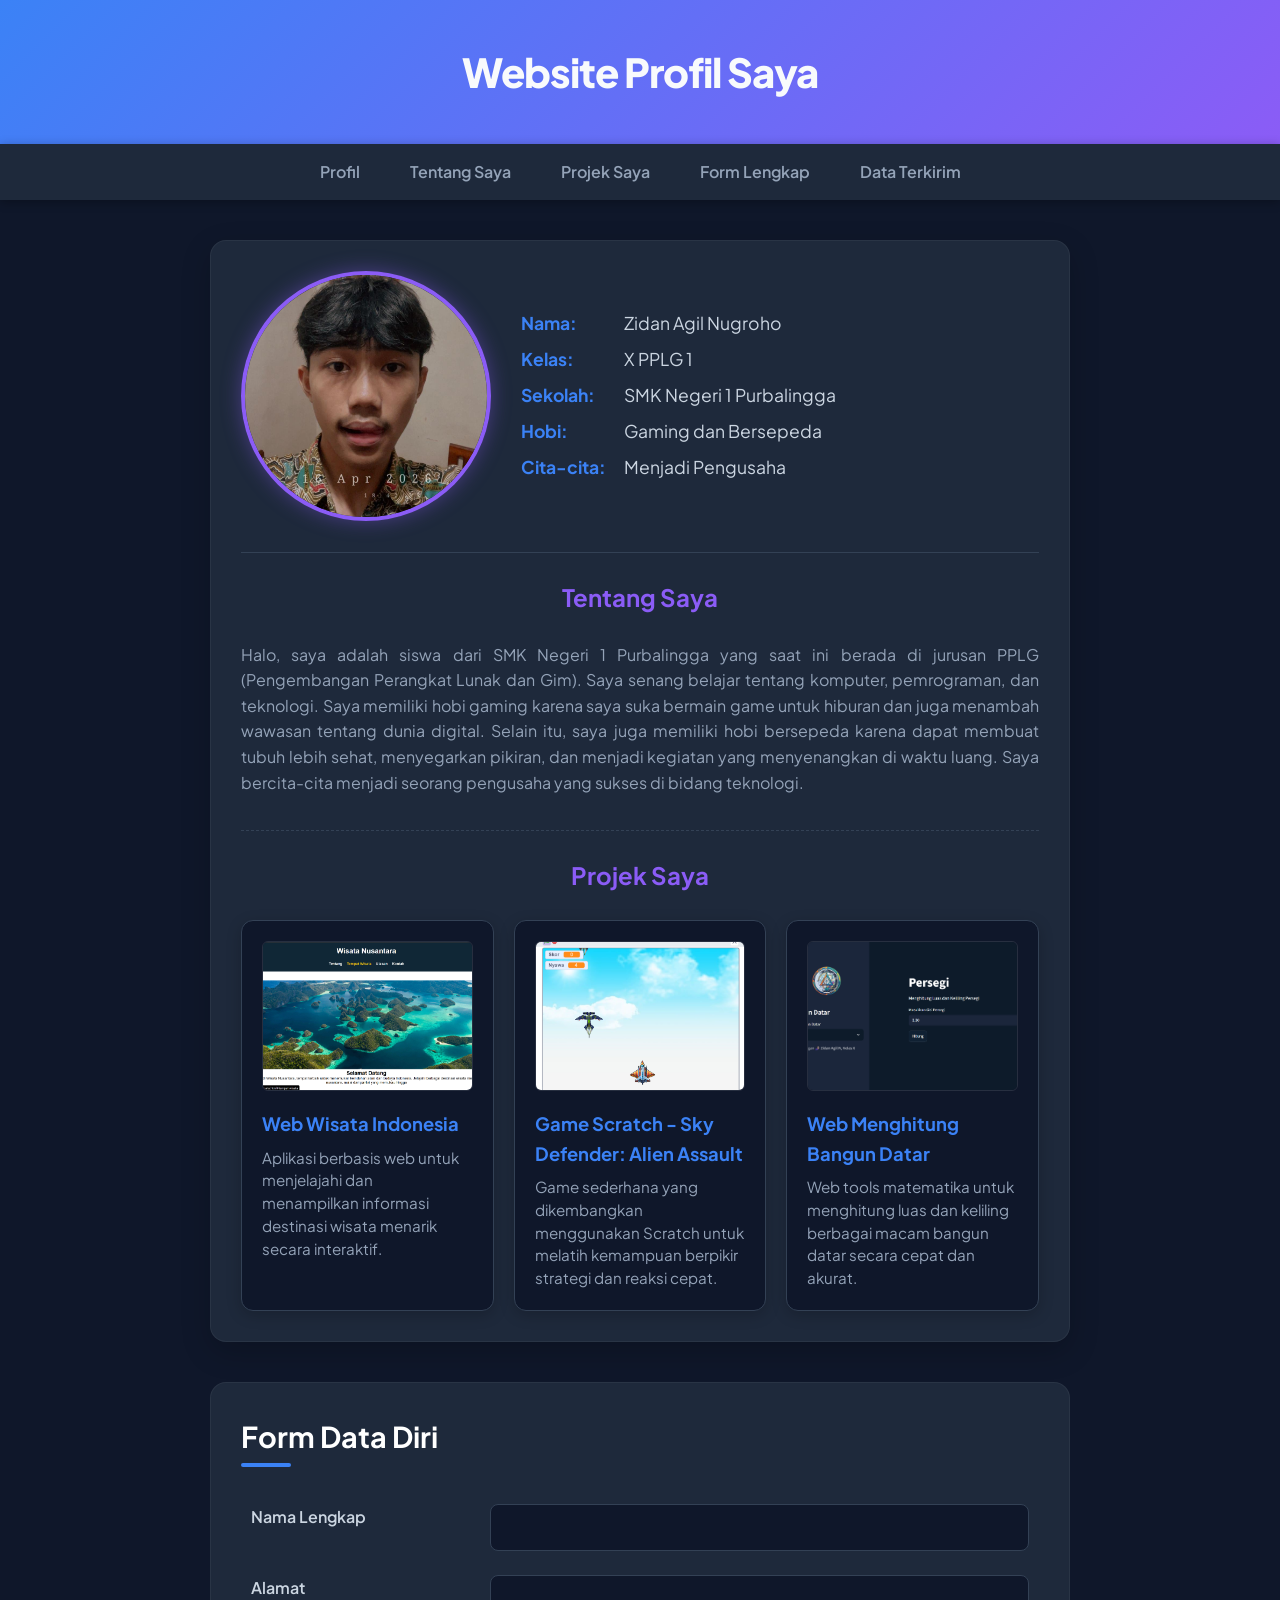
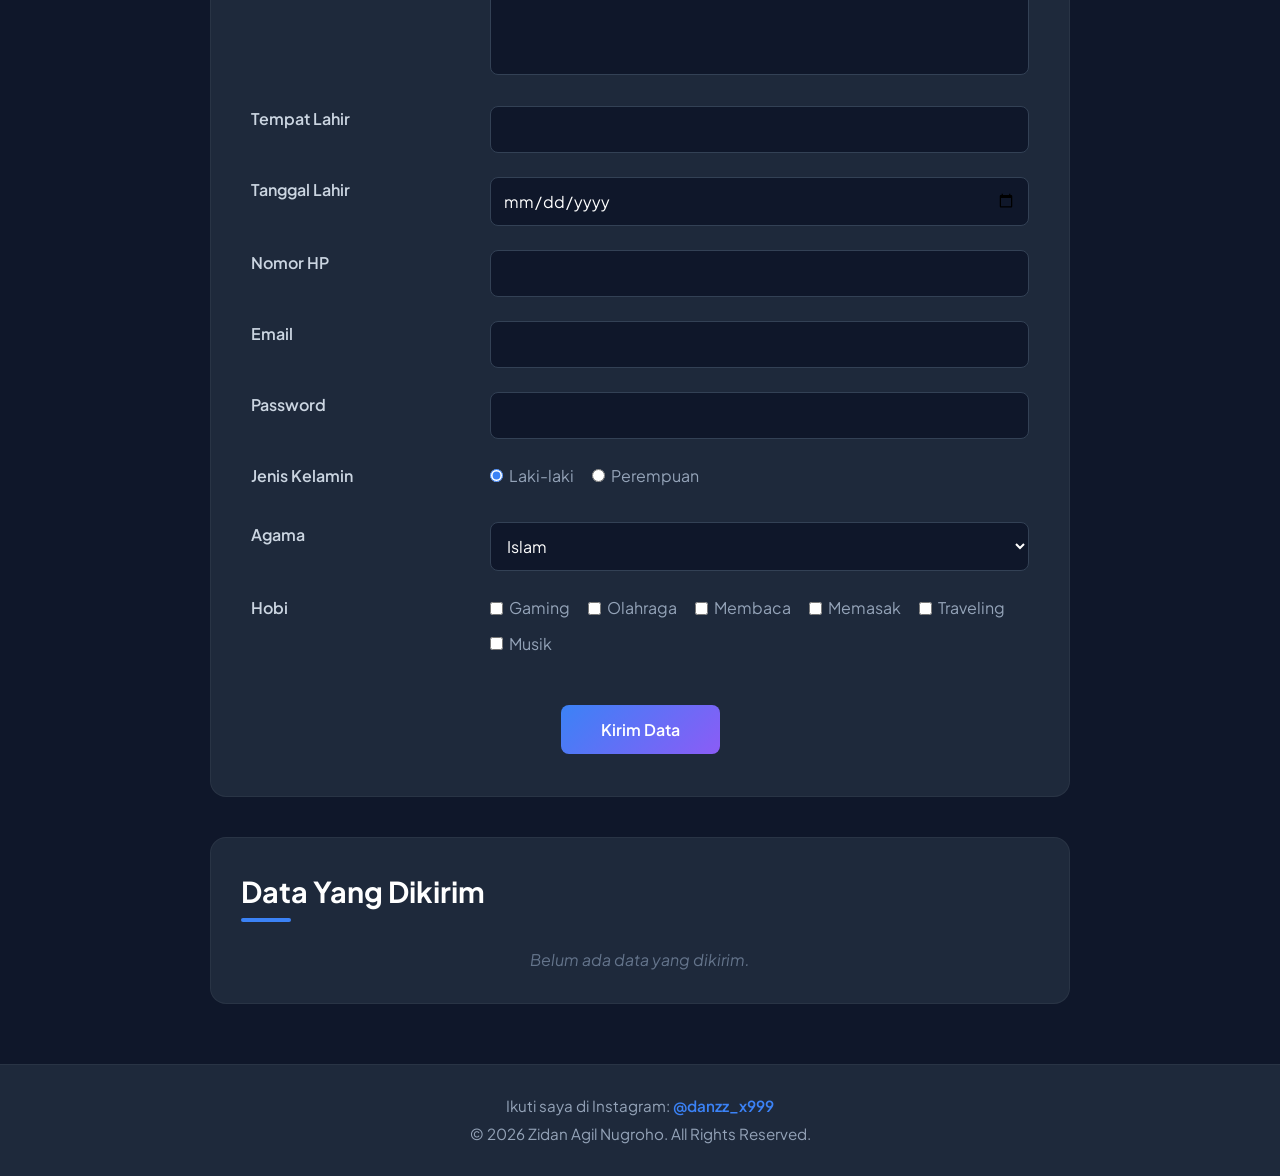
<file: index.html>
<!DOCTYPE html>
<html lang="id">
<head>
    <meta charset="UTF-8">
    <meta name="viewport" content="width=device-width, initial-scale=1.0">
    <title>Website Profil dan Form</title>
    <link rel="stylesheet" href="style.css">
    <link href="https://fonts.googleapis.com/css2?family=Plus+Jakarta+Sans:wght=400;600;800&display=swap" rel="stylesheet">
</head>
<body>

    <header class="header-colored">
        <h1>Website Profil Saya</h1>
    </header>

    <nav>
        <a href="#profil">Profil</a>
        <a href="#tentang-saya">Tentang Saya</a>
        <a href="#projek">Projek Saya</a> 
        <a href="#form">Form Lengkap</a>
        <a href="#hasilData">Data Terkirim</a>
    </nav>

    <main class="container">
        
        <section id="profil" class="profil-card">
            <div class="profil-top">
                <div class="profile-img-container">
                    <img src="FOTOZIDAN.jpeg" alt="Foto Profil">
                </div>
                <div class="profil-info">
                    <p><b>Nama:</b> Zidan Agil Nugroho</p>
                    <p><b>Kelas:</b> X PPLG 1</p>
                    <p><b>Sekolah:</b> SMK Negeri 1 Purbalingga</p>
                    <p><b>Hobi:</b> Gaming dan Bersepeda</p>
                    <p><b>Cita-cita:</b> Menjadi Pengusaha</p>
                </div>
            </div>
            
            <div id="tentang-saya" class="tentang-saya">
                <h3>Tentang Saya</h3>
                <p>
                    Halo, saya adalah siswa dari SMK Negeri 1 Purbalingga yang saat ini
                    berada di jurusan PPLG (Pengembangan Perangkat Lunak dan Gim).
                    Saya senang belajar tentang komputer, pemrograman, dan teknologi.
                    Saya memiliki hobi gaming karena saya suka bermain game untuk hiburan
                    dan juga menambah wawasan tentang dunia digital. Selain itu, saya juga
                    memiliki hobi bersepeda karena dapat membuat tubuh lebih sehat,
                    menyegarkan pikiran, dan menjadi kegiatan yang menyenangkan di waktu luang.
                    Saya bercita-cita menjadi seorang pengusaha yang sukses di bidang teknologi.
                </p>
            </div>

            <div id="projek" class="projek-container">
                <h3>Projek Saya</h3>
                <div class="projek-grid">
                    <div class="projek-box">
                        <img src="web2.png" alt="Ilustrasi PPLG" class="img-responsive">
                        <h4>Web Wisata Indonesia</h4>
                        <p>Aplikasi berbasis web untuk menjelajahi dan menampilkan informasi destinasi wisata menarik secara interaktif.</p>
                    </div>
                    <div class="projek-box">
                        <img src="game.png" alt="Ilustrasi PPLG" class="img-responsive">
                        <h4>Game Scratch - Sky Defender: Alien Assault</h4>
                        <p>Game sederhana yang dikembangkan menggunakan Scratch untuk melatih kemampuan berpikir strategi dan reaksi cepat.</p>
                    </div>
                    <div class="projek-box">
                        <img src="hitung2.png" alt="Ilustrasi PPLG" class="img-responsive">
                        <h4>Web Menghitung Bangun Datar</h4>
                        <p>Web tools matematika untuk menghitung luas dan keliling berbagai macam bangun datar secara cepat dan akurat.</p>
                    </div>
                </div>
            </div>
        </section>

        <section id="form" class="form-section">
            <h2>Form Data Diri</h2>
            <form id="dataForm">
                <table>
                    <tr>
                        <td><label for="nama">Nama Lengkap</label></td>
                        <td><input type="text" id="nama" size="40" required></td>
                    </tr>
                    <tr>
                        <td><label for="alamat">Alamat</label></td>
                        <td><textarea id="alamat" rows="4" cols="38" required></textarea></td>
                    </tr>
                    <tr>
                        <td><label for="tempatLahir">Tempat Lahir</label></td>
                        <td><input type="text" id="tempatLahir" required></td>
                    </tr>
                    <tr>
                        <td><label for="tanggalLahir">Tanggal Lahir</label></td>
                        <td><input type="date" id="tanggalLahir" required></td>
                    </tr>
                    <tr>
                        <td><label for="nomorHp">Nomor HP</label></td>
                        <td><input type="tel" id="nomorHp" pattern="[0-9]+" title="Hanya diperbolehkan memasukkan angka" required></td>
                    </tr>
                    <tr>
                        <td><label for="email">Email</label></td>
                        <td><input type="email" id="email" required></td>
                    </tr>
                    <tr>
                        <td><label for="password">Password</label></td>
                        <td><input type="password" id="password" required></td>
                    </tr>
                    <tr>
                        <td>Jenis Kelamin</td>
                        <td class="radio-group">
                            <label><input type="radio" name="jk" value="Laki-laki" checked> Laki-laki</label>
                            <label><input type="radio" name="jk" value="Perempuan"> Perempuan</label>
                        </td>
                    </tr>
                    <tr>
                        <td><label for="agama">Agama</label></td>
                        <td>
                            <select id="agama">
                                <option value="Islam">Islam</option>
                                <option value="Kristen">Kristen</option>
                                <option value="Katolik">Katolik</option>
                                <option value="Hindu">Hindu</option>
                                <option value="Buddha">Buddha</option>
                            </select>
                        </td>
                    </tr>
                    <tr>
                        <td>Hobi</td>
                        <td class="checkbox-group">
                            <label><input type="checkbox" name="hobi" value="Gaming"> Gaming</label>
                            <label><input type="checkbox" name="hobi" value="Olahraga"> Olahraga</label>
                            <label><input type="checkbox" name="hobi" value="Membaca"> Membaca</label>
                            <label><input type="checkbox" name="hobi" value="Memasak"> Memasak</label>
                            <label><input type="checkbox" name="hobi" value="Traveling"> Traveling</label>
                            <label><input type="checkbox" name="hobi" value="Musik"> Musik</label>
                        </td>
                    </tr>
                    <tr>
                        <td colspan="2" style="text-align: center;">
                            <button type="submit" class="btn-submit" accesskey="s">Kirim Data</button>
                        </td>
                    </tr>
                </table>
            </form>
        </section>

        <section id="hasilData" class="hasil-section">
            <h2>Data Yang Dikirim</h2>
            <div id="outputList">
                <div class="no-data">Belum ada data yang dikirim.</div>
            </div>
        </section>
        
    </main>

    <footer>
        <p>Ikuti saya di Instagram: <a href="https://www.instagram.com/danzz_x999?igsh=YTlzMWozeGFqNzg3" target="_blank">@danzz_x999</a></p>
        <p>&copy; 2026 Zidan Agil Nugroho. All Rights Reserved.</p>
    </footer>

    <script src="pjbl.js"></script>
</body>
</html>
</file>
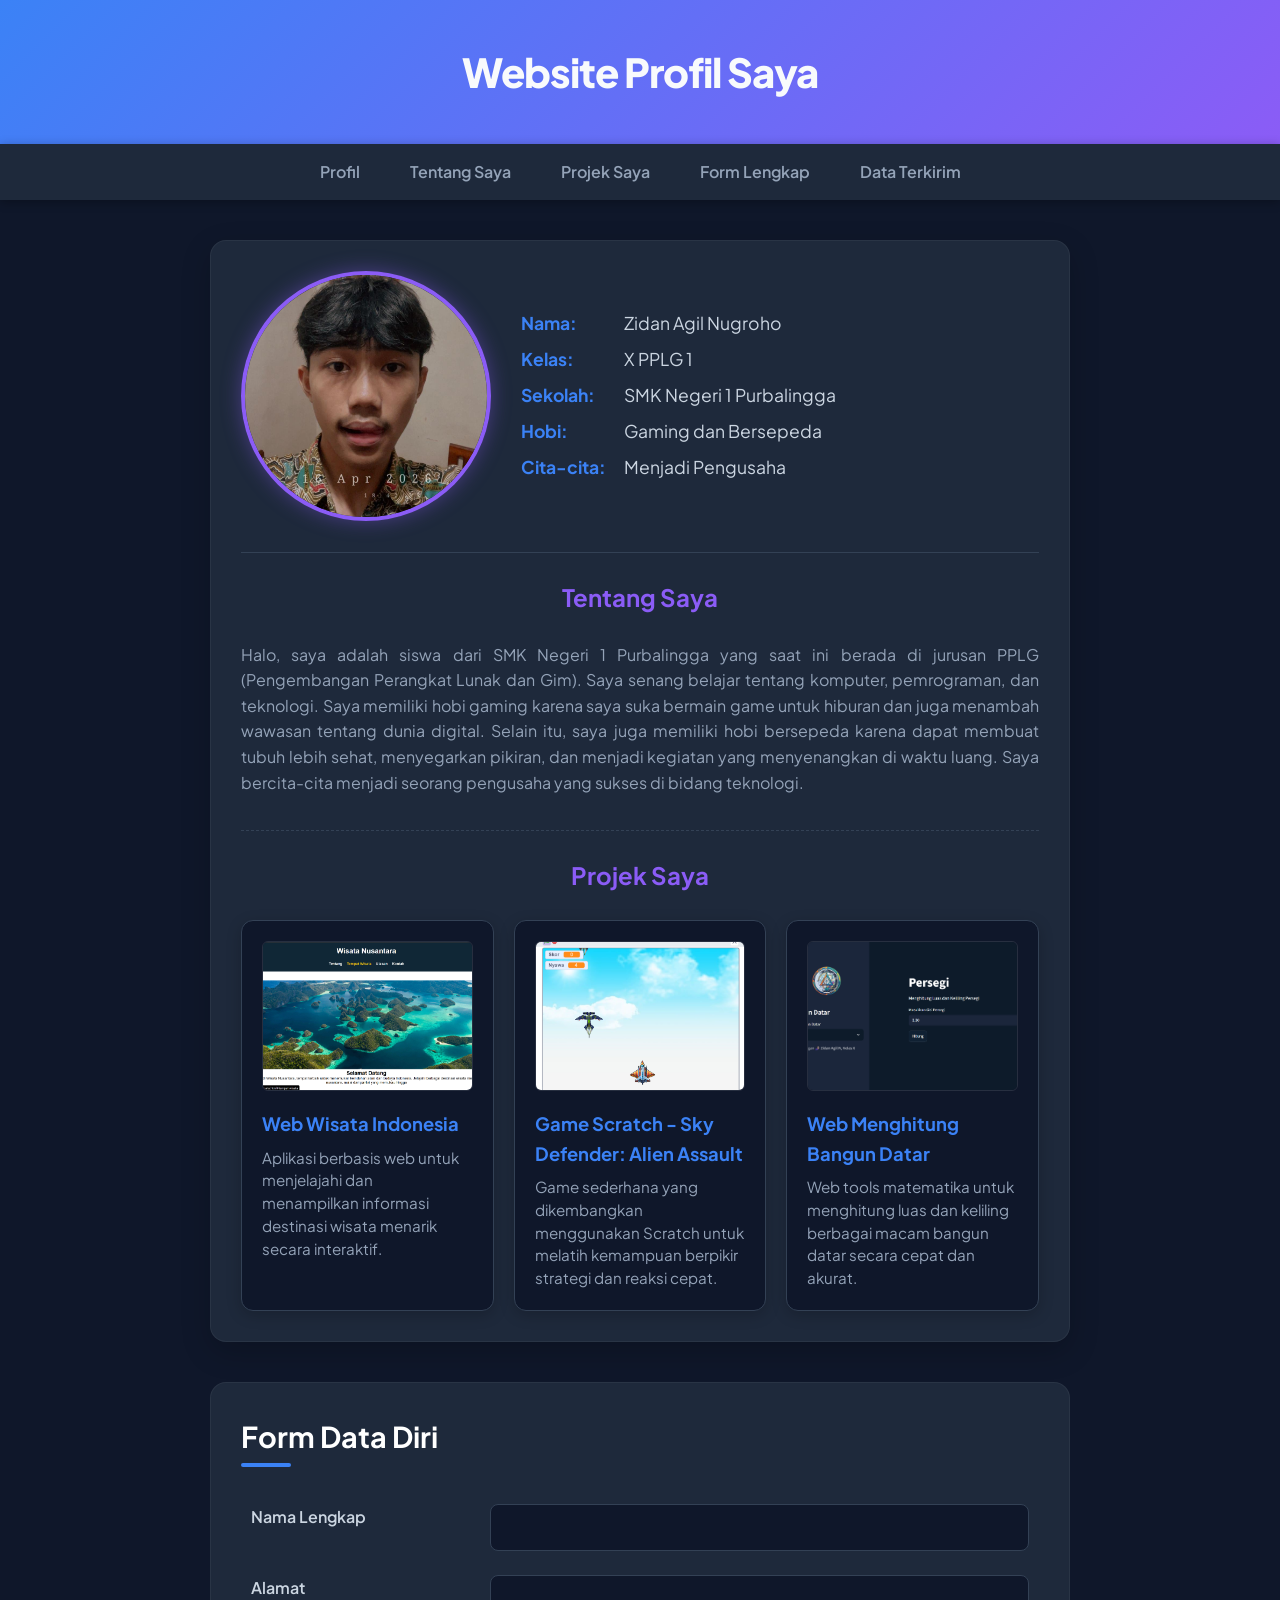
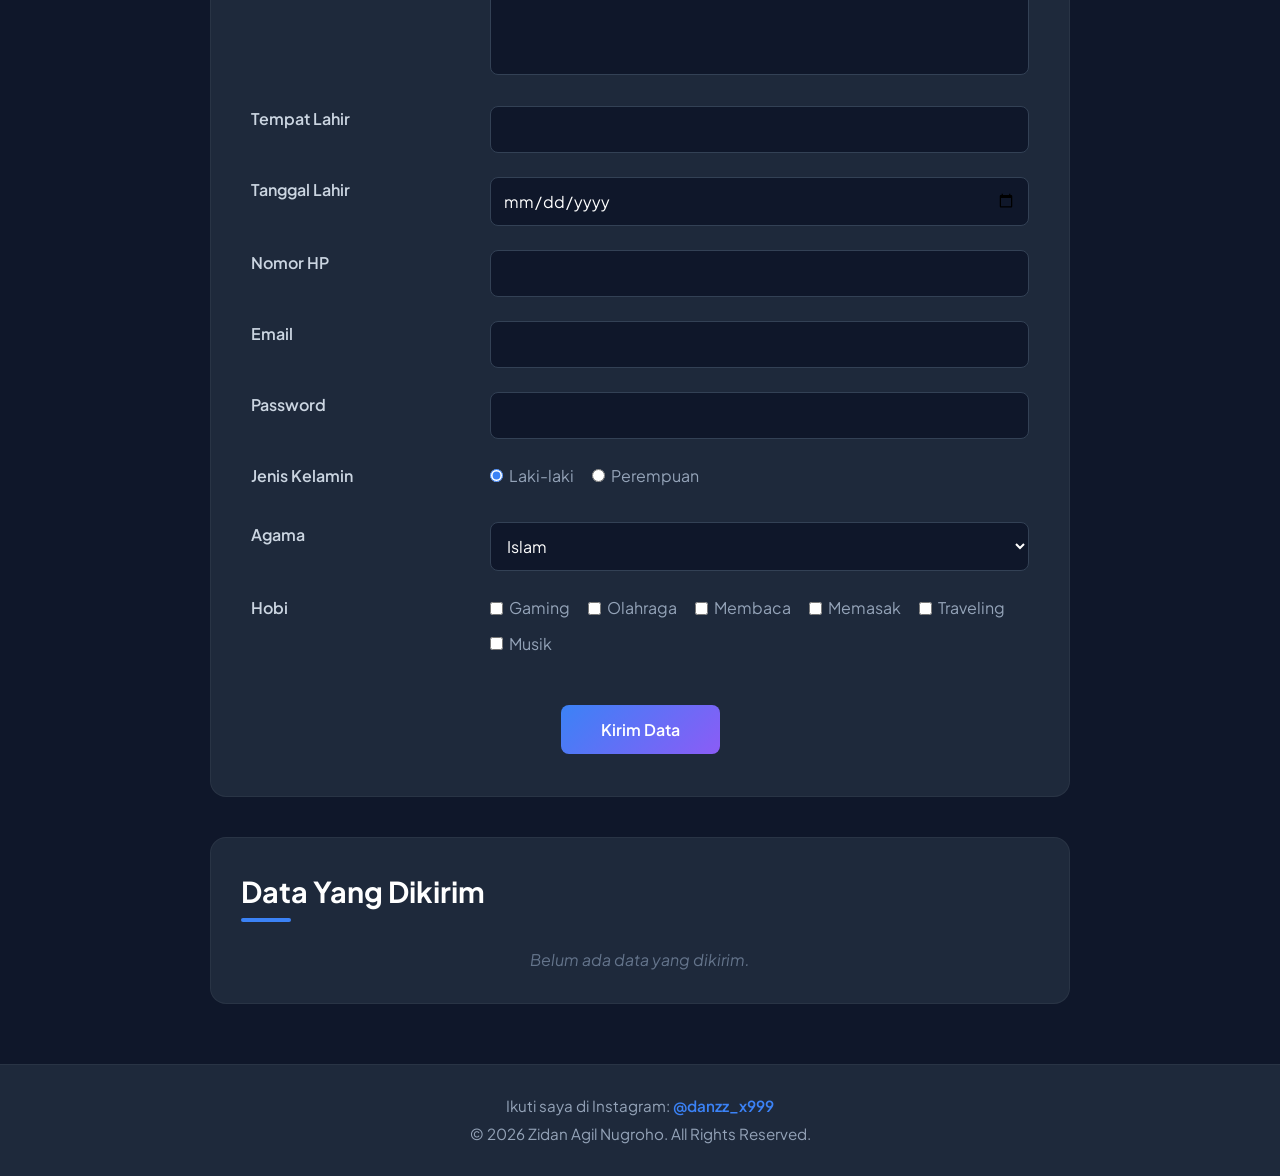
<file: zidanpjbl.html>
<!DOCTYPE html>
<html lang="id">
<head>
    <meta charset="UTF-8">
    <meta name="viewport" content="width=device-width, initial-scale=1.0">
    <title>Website Profil dan Form</title>
    <link rel="stylesheet" href="stylezidan.css">
    <link href="https://fonts.googleapis.com/css2?family=Plus+Jakarta+Sans:wght=400;600;800&display=swap" rel="stylesheet">
</head>
<body>

    <header class="header-colored">
        <h1>Website Profil Saya</h1>
    </header>

    <nav>
        <a href="#profil">Profil</a>
        <a href="#tentang-saya">Tentang Saya</a>
        <a href="#projek">Projek Saya</a> 
        <a href="#form">Form Lengkap</a>
        <a href="#hasilData">Data Terkirim</a>
    </nav>

    <main class="container">
        
        <section id="profil" class="profil-card">
            <div class="profil-top">
                <div class="profile-img-container">
                    <img src="FOTOZIDAN.jpeg" alt="Foto Profil">
                </div>
                <div class="profil-info">
                    <p><b>Nama:</b> Zidan Agil Nugroho</p>
                    <p><b>Kelas:</b> X PPLG 1</p>
                    <p><b>Sekolah:</b> SMK Negeri 1 Purbalingga</p>
                    <p><b>Hobi:</b> Gaming dan Bersepeda</p>
                    <p><b>Cita-cita:</b> Menjadi Pengusaha</p>
                </div>
            </div>
            
            <div id="tentang-saya" class="tentang-saya">
                <h3>Tentang Saya</h3>
                <p>
                    Halo, saya adalah siswa dari SMK Negeri 1 Purbalingga yang saat ini
                    berada di jurusan PPLG (Pengembangan Perangkat Lunak dan Gim).
                    Saya senang belajar tentang komputer, pemrograman, dan teknologi.
                    Saya memiliki hobi gaming karena saya suka bermain game untuk hiburan
                    dan juga menambah wawasan tentang dunia digital. Selain itu, saya juga
                    memiliki hobi bersepeda karena dapat membuat tubuh lebih sehat,
                    menyegarkan pikiran, dan menjadi kegiatan yang menyenangkan di waktu luang.
                    Saya bercita-cita menjadi seorang pengusaha yang sukses di bidang teknologi.
                </p>
            </div>

            <div id="projek" class="projek-container">
                <h3>Projek Saya</h3>
                <div class="projek-grid">
                    <div class="projek-box">
                        <img src="web2.png" alt="Ilustrasi PPLG" class="img-responsive">
                        <h4>Web Wisata Indonesia</h4>
                        <p>Aplikasi berbasis web untuk menjelajahi dan menampilkan informasi destinasi wisata menarik secara interaktif.</p>
                    </div>
                    <div class="projek-box">
                        <img src="game.png" alt="Ilustrasi PPLG" class="img-responsive">
                        <h4>Game Scratch - Sky Defender: Alien Assault</h4>
                        <p>Game sederhana yang dikembangkan menggunakan Scratch untuk melatih kemampuan berpikir strategi dan reaksi cepat.</p>
                    </div>
                    <div class="projek-box">
                        <img src="hitung2.png" alt="Ilustrasi PPLG" class="img-responsive">
                        <h4>Web Menghitung Bangun Datar</h4>
                        <p>Web tools matematika untuk menghitung luas dan keliling berbagai macam bangun datar secara cepat dan akurat.</p>
                    </div>
                </div>
            </div>
        </section>

        <section id="form" class="form-section">
            <h2>Form Data Diri</h2>
            <form id="dataForm">
                <table>
                    <tr>
                        <td><label for="nama">Nama Lengkap</label></td>
                        <td><input type="text" id="nama" size="40" required></td>
                    </tr>
                    <tr>
                        <td><label for="alamat">Alamat</label></td>
                        <td><textarea id="alamat" rows="4" cols="38" required></textarea></td>
                    </tr>
                    <tr>
                        <td><label for="tempatLahir">Tempat Lahir</label></td>
                        <td><input type="text" id="tempatLahir" required></td>
                    </tr>
                    <tr>
                        <td><label for="tanggalLahir">Tanggal Lahir</label></td>
                        <td><input type="date" id="tanggalLahir" required></td>
                    </tr>
                    <tr>
                        <td><label for="nomorHp">Nomor HP</label></td>
                        <td><input type="tel" id="nomorHp" pattern="[0-9]+" title="Hanya diperbolehkan memasukkan angka" required></td>
                    </tr>
                    <tr>
                        <td><label for="email">Email</label></td>
                        <td><input type="email" id="email" required></td>
                    </tr>
                    <tr>
                        <td><label for="password">Password</label></td>
                        <td><input type="password" id="password" required></td>
                    </tr>
                    <tr>
                        <td>Jenis Kelamin</td>
                        <td class="radio-group">
                            <label><input type="radio" name="jk" value="Laki-laki" checked> Laki-laki</label>
                            <label><input type="radio" name="jk" value="Perempuan"> Perempuan</label>
                        </td>
                    </tr>
                    <tr>
                        <td><label for="agama">Agama</label></td>
                        <td>
                            <select id="agama">
                                <option value="Islam">Islam</option>
                                <option value="Kristen">Kristen</option>
                                <option value="Katolik">Katolik</option>
                                <option value="Hindu">Hindu</option>
                                <option value="Buddha">Buddha</option>
                            </select>
                        </td>
                    </tr>
                    <tr>
                        <td>Hobi</td>
                        <td class="checkbox-group">
                            <label><input type="checkbox" name="hobi" value="Gaming"> Gaming</label>
                            <label><input type="checkbox" name="hobi" value="Olahraga"> Olahraga</label>
                            <label><input type="checkbox" name="hobi" value="Membaca"> Membaca</label>
                            <label><input type="checkbox" name="hobi" value="Memasak"> Memasak</label>
                            <label><input type="checkbox" name="hobi" value="Traveling"> Traveling</label>
                            <label><input type="checkbox" name="hobi" value="Musik"> Musik</label>
                        </td>
                    </tr>
                    <tr>
                        <td colspan="2" style="text-align: center;">
                            <button type="submit" class="btn-submit" accesskey="s">Kirim Data</button>
                        </td>
                    </tr>
                </table>
            </form>
        </section>

        <section id="hasilData" class="hasil-section">
            <h2>Data Yang Dikirim</h2>
            <div id="outputList">
                <div class="no-data">Belum ada data yang dikirim.</div>
            </div>
        </section>
        
    </main>

    <footer>
        <p>Ikuti saya di Instagram: <a href="https://www.instagram.com/danzz_x999?igsh=YTlzMWozeGFqNzg3" target="_blank">@danzz_x999</a></p>
        <p>&copy; 2026 Zidan Agil Nugroho. All Rights Reserved.</p>
    </footer>

    <script src="pjbl.js"></script>
</body>
</html>
</file>
<file: style.css>
* {
    margin: 0;
    padding: 0;
    box-sizing: border-box;
    font-family: 'Plus Jakarta Sans', sans-serif;
}

body {
    background-color: #0f172a;
    color: #f8fafc;
    line-height: 1.6;
    scroll-behavior: smooth;
}

header {
    background: linear-gradient(135deg, #3b82f6, #8b5cf6);
    padding: 40px 20px;
    text-align: center;
    box-shadow: 0 4px 20px rgba(139, 92, 246, 0.3);
}

header h1 {
    font-size: 2.5rem;
    font-weight: 800;
    letter-spacing: -1px;
}

nav {
    display: flex;
    justify-content: center;
    background-color: #1e293b;
    position: sticky;
    top: 0;
    z-index: 100;
    box-shadow: 0 2px 10px rgba(0,0,0,0.3);
}

nav a {
    color: #94a3b8;
    padding: 15px 25px;
    text-decoration: none;
    font-weight: 600;
    transition: all 0.3s ease;
}

nav a:hover {
    color: #3b82f6;
    background-color: #1e293b;
    box-shadow: inset 0 -3px 0 #3b82f6;
}

.container {
    max-width: 900px;
    margin: 40px auto;
    padding: 0 20px;
}

.profil-card {
    background: #1e293b;
    border-radius: 16px;
    padding: 30px;
    margin-bottom: 40px;
    border: 1px solid rgba(255,255,255,0.05);
    box-shadow: 0 10px 30px rgba(0,0,0,0.2);
}

.profil-top {
    display: flex;
    gap: 30px;
    align-items: center;
    border-bottom: 1px solid #334155;
    padding-bottom: 25px;
    margin-bottom: 25px;
}

@media (max-width: 600px) {
    .profil-top {
        flex-direction: column;
        text-align: center;
    }
}

.profile-img-container {
    flex-shrink: 0;
}

.profile-img-container img {
    width: 250px;
    height: 250px;
    border-radius: 50%;
    object-fit: cover;
    border: 4px solid #8b5cf6;
    box-shadow: 0 0 20px rgba(139, 92, 246, 0.4);
}

.profil-info p {
    font-size: 1.1rem;
    margin-bottom: 8px;
    color: #cbd5e1;
}

.profil-info b {
    color: #3b82f6;
    display: inline-block;
    width: 100px;
}

.tentang-saya h3 {
    color: #8b5cf6;
    margin-bottom: 25px;
    text-align: center;
    font-size: 1.5rem;
}

.tentang-saya p {
    color: #94a3b8;
    text-align: justify;
}

.ilustrasi-container {
    margin-top: 20px;
    text-align: center;
}

.img-responsive {
    max-width: 100%;
    height: auto;
    border-radius: 8px;
    border: 1px solid rgba(255,255,255,0.1);
}

.projek-container {
    margin-top: 35px;
    padding-top: 25px;
    border-top: 1px dashed #334155;
}

.projek-container h3 {
    color: #8b5cf6;
    margin-bottom: 25px;
    text-align: center;
    font-size: 1.5rem;
}

.projek-grid {
    display: flex;
    gap: 20px;
    flex-wrap: wrap;
}

.projek-box {
    flex: 1;
    min-width: 250px;
    background-color: #0f172a;
    border: 1px solid #334155;
    border-radius: 12px;
    padding: 20px;
    box-shadow: 0 4px 15px rgba(0,0,0,0.2);
    transition: transform 0.2s ease, border-color 0.2s ease;
}

.projek-box:hover {
    transform: translateY(-4px);
    border-color: #3b82f6;
}

.projek-box img {
    width: 100%;
    height: 150px;
    object-fit: cover;
    border-radius: 6px !important;
    margin-bottom: 12px;
    border: 1px solid rgba(255,255,255,0.1);
}

.projek-box h4 {
    color: #3b82f6;
    font-size: 1.15rem;
    margin-bottom: 8px;
}

.projek-box p {
    font-size: 0.95rem;
    color: #94a3b8;
    line-height: 1.5;
}

.form-section, .hasil-section {
    background: #1e293b;
    border-radius: 16px;
    padding: 30px;
    margin-bottom: 40px;
    border: 1px solid rgba(255,255,255,0.05);
}

h2 {
    font-size: 1.8rem;
    margin-bottom: 25px;
    color: #fff;
    position: relative;
    padding-bottom: 8px;
}

h2::after {
    content: '';
    position: absolute;
    left: 0;
    bottom: 0;
    width: 50px;
    height: 4px;
    background: #3b82f6;
    border-radius: 2px;
}

table {
    width: 100%;
    border-collapse: collapse;
}

td {
    padding: 12px 10px;
    vertical-align: top;
}

td:first-child {
    width: 30%;
    font-weight: 600;
    color: #cbd5e1;
}

input[type="text"], input[type="date"], input[type="tel"], input[type="email"], input[type="password"], textarea, select {
    width: 100%;
    padding: 12px;
    background: #0f172a;
    border: 1px solid #334155;
    border-radius: 8px;
    color: #fff;
    font-size: 1rem;
    transition: all 0.3s ease;
}

input:focus, textarea:focus, select:focus {
    outline: none;
    border-color: #3b82f6;
    box-shadow: 0 0 8px rgba(59, 130, 246, 0.5);
}

textarea {
    height: 100px;
    resize: none;
}

.radio-group label, .checkbox-group label {
    display: inline-flex;
    align-items: center;
    margin-right: 15px;
    margin-bottom: 10px;
    cursor: pointer;
    color: #94a3b8;
}

.radio-group input, .checkbox-group input {
    margin-right: 6px;
    accent-color: #3b82f6;
}

.btn-submit {
    background: linear-gradient(135deg, #3b82f6, #8b5cf6);
    color: white;
    border: none;
    padding: 14px 40px;
    font-size: 1rem;
    font-weight: 600;
    border-radius: 8px;
    cursor: pointer;
    transition: transform 0.2s, box-shadow 0.2s;
    margin-top: 15px;
}

.btn-submit:hover {
    transform: translateY(-2px);
    box-shadow: 0 5px 15px rgba(59, 130, 246, 0.4);
}

#outputList {
    display: flex;
    flex-direction: column;
    gap: 20px;
}

.no-data {
    color: #64748b;
    text-align: center;
    font-style: italic;
}

.card-hasil {
    background: #0f172a;
    border: 1px solid #334155;
    border-left: 5px solid #8b5cf6;
    border-radius: 12px;
    padding: 25px;
    box-shadow: 0 10px 25px rgba(0,0,0,0.3);
    animation: kartuMuncul 0.4s ease forwards;
}

@keyframes kartuMuncul {
    from { opacity: 0; transform: translateY(10px); }
    to { opacity: 1; transform: translateY(0); }
}

.card-hasil h4 {
    color: #3b82f6;
    margin-bottom: 15px;
    font-size: 1.25rem;
    font-weight: 800;
    text-align: center;
}

.baris-data {
    display: flex;
    justify-content: space-between;
    padding: 10px 5px;
    border-bottom: 1px dashed #334155;
    font-size: 0.95rem;
}

.baris-data b {
    color: #8b5cf6;
    flex: 1;
}

.baris-data span {
    color: #cbd5e1;
    flex: 2;
    text-align: left;
}

.text-terakhir {
    border-bottom: none;
}

/* Footer */
footer {
    background-color: #1e293b;
    color: #94a3b8;
    text-align: center;
    padding: 25px 20px;
    margin-top: 60px;
    border-top: 1px solid rgba(255,255,255,0.05);
    font-size: 0.95rem;
}

footer a {
    color: #3b82f6;
    text-decoration: none;
    font-weight: 600;
    transition: color 0.2s ease;
}

footer a:hover {
    color: #8b5cf6;
    text-decoration: underline;
}

footer p {
    margin: 4px 0;
}
</file>
<file: stylezidan.css>
* {
    margin: 0;
    padding: 0;
    box-sizing: border-box;
    font-family: 'Plus Jakarta Sans', sans-serif;
}

body {
    background-color: #0f172a;
    color: #f8fafc;
    line-height: 1.6;
    scroll-behavior: smooth;
}

header {
    background: linear-gradient(135deg, #3b82f6, #8b5cf6);
    padding: 40px 20px;
    text-align: center;
    box-shadow: 0 4px 20px rgba(139, 92, 246, 0.3);
}

header h1 {
    font-size: 2.5rem;
    font-weight: 800;
    letter-spacing: -1px;
}

nav {
    display: flex;
    justify-content: center;
    background-color: #1e293b;
    position: sticky;
    top: 0;
    z-index: 100;
    box-shadow: 0 2px 10px rgba(0,0,0,0.3);
}

nav a {
    color: #94a3b8;
    padding: 15px 25px;
    text-decoration: none;
    font-weight: 600;
    transition: all 0.3s ease;
}

nav a:hover {
    color: #3b82f6;
    background-color: #1e293b;
    box-shadow: inset 0 -3px 0 #3b82f6;
}

.container {
    max-width: 900px;
    margin: 40px auto;
    padding: 0 20px;
}

.profil-card {
    background: #1e293b;
    border-radius: 16px;
    padding: 30px;
    margin-bottom: 40px;
    border: 1px solid rgba(255,255,255,0.05);
    box-shadow: 0 10px 30px rgba(0,0,0,0.2);
}

.profil-top {
    display: flex;
    gap: 30px;
    align-items: center;
    border-bottom: 1px solid #334155;
    padding-bottom: 25px;
    margin-bottom: 25px;
}

@media (max-width: 600px) {
    .profil-top {
        flex-direction: column;
        text-align: center;
    }
}

.profile-img-container {
    flex-shrink: 0;
}

.profile-img-container img {
    width: 250px;
    height: 250px;
    border-radius: 50%;
    object-fit: cover;
    border: 4px solid #8b5cf6;
    box-shadow: 0 0 20px rgba(139, 92, 246, 0.4);
}

.profil-info p {
    font-size: 1.1rem;
    margin-bottom: 8px;
    color: #cbd5e1;
}

.profil-info b {
    color: #3b82f6;
    display: inline-block;
    width: 100px;
}

.tentang-saya h3 {
    color: #8b5cf6;
    margin-bottom: 25px;
    text-align: center;
    font-size: 1.5rem;
}

.tentang-saya p {
    color: #94a3b8;
    text-align: justify;
}

.ilustrasi-container {
    margin-top: 20px;
    text-align: center;
}

.img-responsive {
    max-width: 100%;
    height: auto;
    border-radius: 8px;
    border: 1px solid rgba(255,255,255,0.1);
}

.projek-container {
    margin-top: 35px;
    padding-top: 25px;
    border-top: 1px dashed #334155;
}

.projek-container h3 {
    color: #8b5cf6;
    margin-bottom: 25px;
    text-align: center;
    font-size: 1.5rem;
}

.projek-grid {
    display: flex;
    gap: 20px;
    flex-wrap: wrap;
}

.projek-box {
    flex: 1;
    min-width: 250px;
    background-color: #0f172a;
    border: 1px solid #334155;
    border-radius: 12px;
    padding: 20px;
    box-shadow: 0 4px 15px rgba(0,0,0,0.2);
    transition: transform 0.2s ease, border-color 0.2s ease;
}

.projek-box:hover {
    transform: translateY(-4px);
    border-color: #3b82f6;
}

.projek-box img {
    width: 100%;
    height: 150px;
    object-fit: cover;
    border-radius: 6px !important;
    margin-bottom: 12px;
    border: 1px solid rgba(255,255,255,0.1);
}

.projek-box h4 {
    color: #3b82f6;
    font-size: 1.15rem;
    margin-bottom: 8px;
}

.projek-box p {
    font-size: 0.95rem;
    color: #94a3b8;
    line-height: 1.5;
}

.form-section, .hasil-section {
    background: #1e293b;
    border-radius: 16px;
    padding: 30px;
    margin-bottom: 40px;
    border: 1px solid rgba(255,255,255,0.05);
}

h2 {
    font-size: 1.8rem;
    margin-bottom: 25px;
    color: #fff;
    position: relative;
    padding-bottom: 8px;
}

h2::after {
    content: '';
    position: absolute;
    left: 0;
    bottom: 0;
    width: 50px;
    height: 4px;
    background: #3b82f6;
    border-radius: 2px;
}

table {
    width: 100%;
    border-collapse: collapse;
}

td {
    padding: 12px 10px;
    vertical-align: top;
}

td:first-child {
    width: 30%;
    font-weight: 600;
    color: #cbd5e1;
}

input[type="text"], input[type="date"], input[type="tel"], input[type="email"], input[type="password"], textarea, select {
    width: 100%;
    padding: 12px;
    background: #0f172a;
    border: 1px solid #334155;
    border-radius: 8px;
    color: #fff;
    font-size: 1rem;
    transition: all 0.3s ease;
}

input:focus, textarea:focus, select:focus {
    outline: none;
    border-color: #3b82f6;
    box-shadow: 0 0 8px rgba(59, 130, 246, 0.5);
}

textarea {
    height: 100px;
    resize: none;
}

.radio-group label, .checkbox-group label {
    display: inline-flex;
    align-items: center;
    margin-right: 15px;
    margin-bottom: 10px;
    cursor: pointer;
    color: #94a3b8;
}

.radio-group input, .checkbox-group input {
    margin-right: 6px;
    accent-color: #3b82f6;
}

.btn-submit {
    background: linear-gradient(135deg, #3b82f6, #8b5cf6);
    color: white;
    border: none;
    padding: 14px 40px;
    font-size: 1rem;
    font-weight: 600;
    border-radius: 8px;
    cursor: pointer;
    transition: transform 0.2s, box-shadow 0.2s;
    margin-top: 15px;
}

.btn-submit:hover {
    transform: translateY(-2px);
    box-shadow: 0 5px 15px rgba(59, 130, 246, 0.4);
}

#outputList {
    display: flex;
    flex-direction: column;
    gap: 20px;
}

.no-data {
    color: #64748b;
    text-align: center;
    font-style: italic;
}

.card-hasil {
    background: #0f172a;
    border: 1px solid #334155;
    border-left: 5px solid #8b5cf6;
    border-radius: 12px;
    padding: 25px;
    box-shadow: 0 10px 25px rgba(0,0,0,0.3);
    animation: kartuMuncul 0.4s ease forwards;
}

@keyframes kartuMuncul {
    from { opacity: 0; transform: translateY(10px); }
    to { opacity: 1; transform: translateY(0); }
}

.card-hasil h4 {
    color: #3b82f6;
    margin-bottom: 15px;
    font-size: 1.25rem;
    font-weight: 800;
    text-align: center;
}

.baris-data {
    display: flex;
    justify-content: space-between;
    padding: 10px 5px;
    border-bottom: 1px dashed #334155;
    font-size: 0.95rem;
}

.baris-data b {
    color: #8b5cf6;
    flex: 1;
}

.baris-data span {
    color: #cbd5e1;
    flex: 2;
    text-align: left;
}

.text-terakhir {
    border-bottom: none;
}

/* Footer */
footer {
    background-color: #1e293b;
    color: #94a3b8;
    text-align: center;
    padding: 25px 20px;
    margin-top: 60px;
    border-top: 1px solid rgba(255,255,255,0.05);
    font-size: 0.95rem;
}

footer a {
    color: #3b82f6;
    text-decoration: none;
    font-weight: 600;
    transition: color 0.2s ease;
}

footer a:hover {
    color: #8b5cf6;
    text-decoration: underline;
}

footer p {
    margin: 4px 0;
}
</file>
